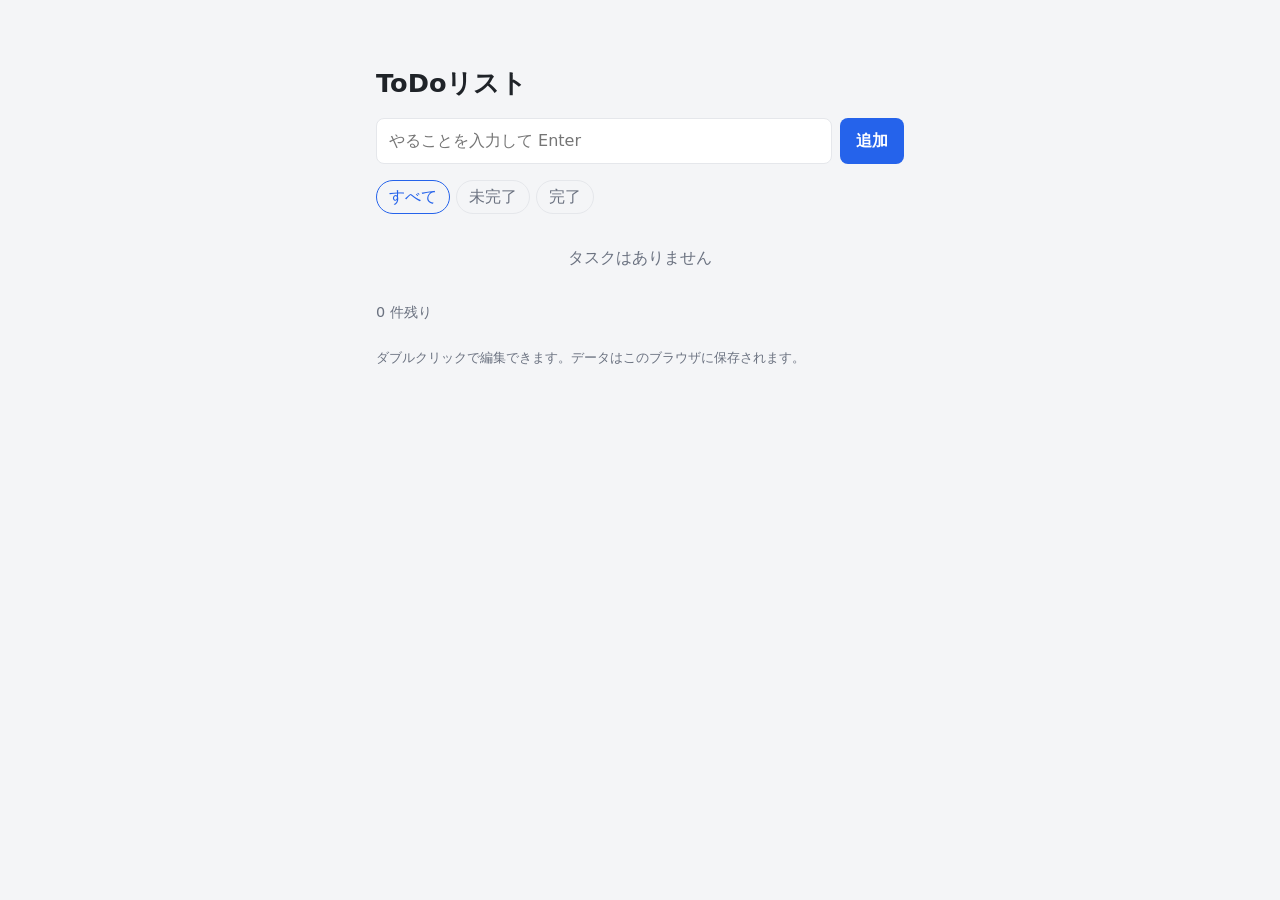
<file: index.html>
<!doctype html>
<html lang="ja">
<head>
  <meta charset="utf-8">
  <meta name="viewport" content="width=device-width, initial-scale=1">
  <title>ToDoリスト</title>
  <link rel="stylesheet" href="style.css">
</head>
<body>
  <main class="app">
    <h1>ToDoリスト</h1>

    <form id="new-form" class="new-form">
      <input id="new-input" type="text" placeholder="やることを入力して Enter" autocomplete="off" maxlength="200" aria-label="新しいタスク">
      <button type="submit">追加</button>
    </form>

    <div class="filters" role="tablist" aria-label="表示の切り替え">
      <button type="button" data-filter="all" class="active">すべて</button>
      <button type="button" data-filter="active">未完了</button>
      <button type="button" data-filter="done">完了</button>
    </div>

    <ul id="list" class="list"></ul>
    <p id="empty" class="empty">タスクはありません</p>

    <footer class="footer">
      <span id="count">0 件残り</span>
      <button type="button" id="clear-done" class="link">完了したものを削除</button>
    </footer>

    <p class="hint">ダブルクリックで編集できます。データはこのブラウザに保存されます。</p>
  </main>
  <script src="app.js"></script>
</body>
</html>
</file>
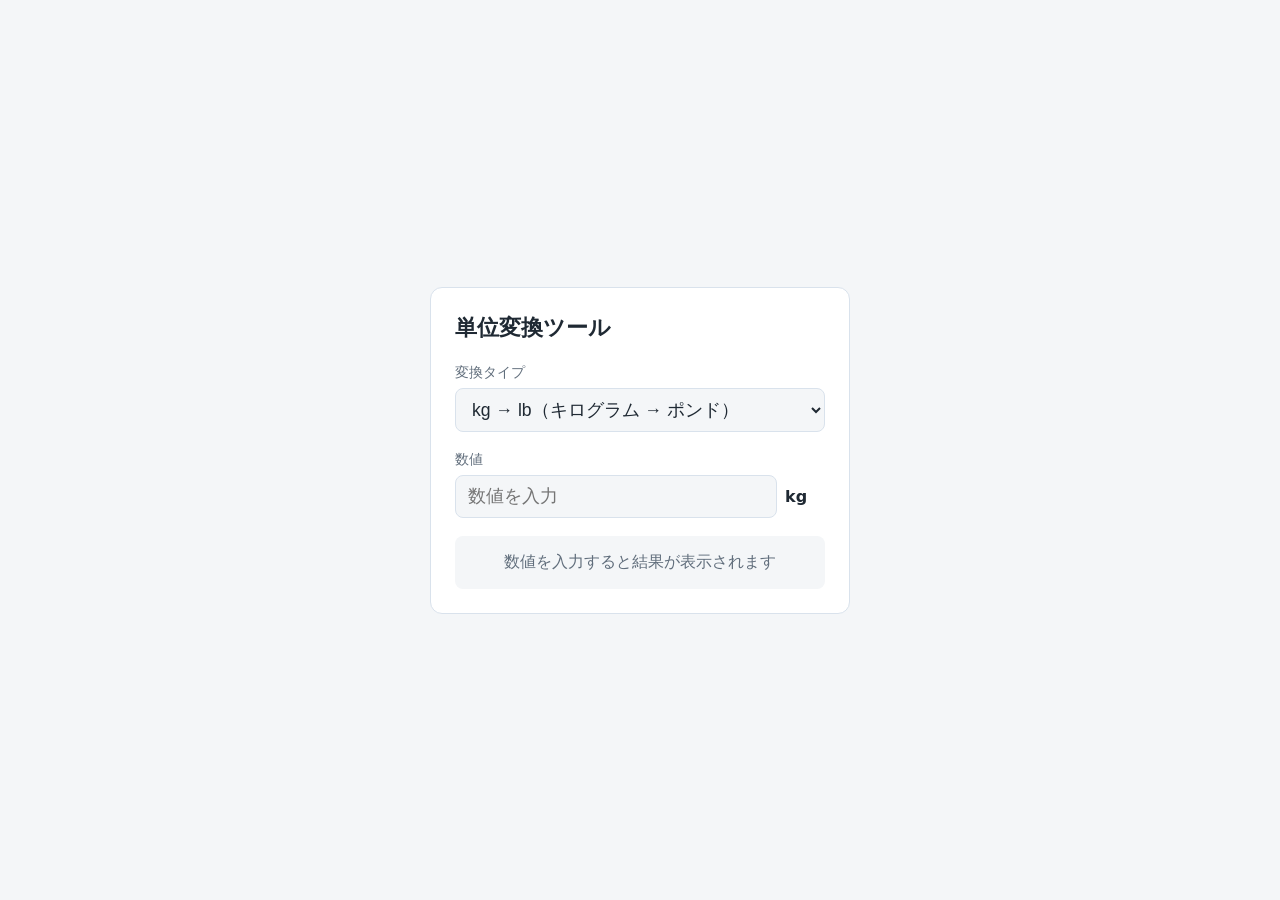
<file: converter.html>
<!DOCTYPE html>
<html lang="ja">
<head>
  <meta charset="UTF-8">
  <meta name="viewport" content="width=device-width, initial-scale=1.0">
  <title>単位変換ツール</title>
  <style>
    :root {
      --bg: #f4f6f8;
      --card: #ffffff;
      --text: #1f2933;
      --muted: #616e7c;
      --accent: #2f80ed;
      --border: #d9e2ec;
    }
    @media (prefers-color-scheme: dark) {
      :root {
        --bg: #121417;
        --card: #1c1f24;
        --text: #e4e7eb;
        --muted: #9aa5b1;
        --accent: #5b9df5;
        --border: #323840;
      }
    }
    * { box-sizing: border-box; }
    body {
      margin: 0;
      min-height: 100vh;
      display: flex;
      align-items: center;
      justify-content: center;
      padding: 16px;
      background: var(--bg);
      color: var(--text);
      font-family: system-ui, -apple-system, "Hiragino Sans", "Noto Sans JP", sans-serif;
    }
    .card {
      width: 100%;
      max-width: 420px;
      background: var(--card);
      border: 1px solid var(--border);
      border-radius: 12px;
      padding: 24px;
    }
    h1 { font-size: 1.4rem; margin: 0 0 20px; }
    label {
      display: block;
      font-size: 0.9rem;
      color: var(--muted);
      margin-bottom: 6px;
    }
    select, input {
      width: 100%;
      font-size: 1.1rem;
      padding: 10px 12px;
      border: 1px solid var(--border);
      border-radius: 8px;
      background: var(--bg);
      color: var(--text);
      margin-bottom: 18px;
    }
    select:focus, input:focus { outline: 2px solid var(--accent); outline-offset: 1px; }
    .input-row { display: flex; gap: 8px; align-items: center; }
    .input-row input { margin-bottom: 0; }
    .unit { min-width: 2.5em; font-weight: 600; }
    .result {
      margin-top: 18px;
      padding: 16px;
      border-radius: 8px;
      background: var(--bg);
      font-size: 1.5rem;
      font-weight: 700;
      text-align: center;
      min-height: 3.2em;
      display: flex;
      align-items: center;
      justify-content: center;
      overflow-wrap: anywhere;
    }
    .result.empty { color: var(--muted); font-size: 1rem; font-weight: 400; }
  </style>
</head>
<body>
  <main class="card">
    <h1>単位変換ツール</h1>

    <label for="type">変換タイプ</label>
    <select id="type">
      <option value="kg-lb">kg → lb（キログラム → ポンド）</option>
      <option value="lb-kg">lb → kg（ポンド → キログラム）</option>
      <option value="cm-inch">cm → inch（センチ → インチ）</option>
      <option value="inch-cm">inch → cm（インチ → センチ）</option>
      <option value="c-f">℃ → ℉（摂氏 → 華氏）</option>
      <option value="f-c">℉ → ℃（華氏 → 摂氏）</option>
    </select>

    <label for="value">数値</label>
    <div class="input-row">
      <input id="value" type="number" inputmode="decimal" step="any" placeholder="数値を入力">
      <span class="unit" id="fromUnit">kg</span>
    </div>

    <div class="result empty" id="result" aria-live="polite">数値を入力すると結果が表示されます</div>
  </main>

  <script>
    // 各変換タイプの単位と計算式
    const conversions = {
      "kg-lb":   { from: "kg",   to: "lb",   convert: v => v / 0.45359237 },
      "lb-kg":   { from: "lb",   to: "kg",   convert: v => v * 0.45359237 },
      "cm-inch": { from: "cm",   to: "inch", convert: v => v / 2.54 },
      "inch-cm": { from: "inch", to: "cm",   convert: v => v * 2.54 },
      "c-f":     { from: "℃",   to: "℉",   convert: v => v * 9 / 5 + 32 },
      "f-c":     { from: "℉",   to: "℃",   convert: v => (v - 32) * 5 / 9 }
    };

    const typeSelect = document.getElementById("type");
    const valueInput = document.getElementById("value");
    const fromUnit = document.getElementById("fromUnit");
    const result = document.getElementById("result");

    function update() {
      const c = conversions[typeSelect.value];
      fromUnit.textContent = c.from;

      const raw = valueInput.value.trim();
      const v = Number(raw);
      if (raw === "" || !Number.isFinite(v)) {
        result.textContent = "数値を入力すると結果が表示されます";
        result.classList.add("empty");
        return;
      }

      // 小数点以下は最大2桁（不要な0は表示しない）
      const out = Math.round(c.convert(v) * 100) / 100;
      result.textContent = `${v} ${c.from} = ${out} ${c.to}`;
      result.classList.remove("empty");
    }

    typeSelect.addEventListener("change", update);
    valueInput.addEventListener("input", update);
    update();
  </script>
</body>
</html>
</file>
<file: style.css>
:root {
  --bg: #f4f5f7;
  --card: #ffffff;
  --text: #1f2328;
  --muted: #6b7280;
  --border: #e5e7eb;
  --accent: #2563eb;
  --danger: #dc2626;
}

@media (prefers-color-scheme: dark) {
  :root {
    --bg: #111318;
    --card: #1b1e25;
    --text: #e6e8eb;
    --muted: #9aa1ab;
    --border: #2c313a;
    --accent: #60a5fa;
    --danger: #f87171;
  }
}

* { box-sizing: border-box; }

body {
  margin: 0;
  background: var(--bg);
  color: var(--text);
  font-family: system-ui, -apple-system, "Hiragino Sans", "Noto Sans JP", sans-serif;
  line-height: 1.5;
}

.app {
  max-width: 560px;
  margin: 40px auto;
  padding: 24px 16px;
}

h1 { margin: 0 0 16px; font-size: 1.6rem; }

button { font: inherit; cursor: pointer; }

.new-form { display: flex; gap: 8px; }

.new-form input {
  flex: 1;
  min-width: 0;
  padding: 10px 12px;
  font: inherit;
  color: var(--text);
  background: var(--card);
  border: 1px solid var(--border);
  border-radius: 8px;
}

.new-form input:focus, .edit:focus { outline: 2px solid var(--accent); outline-offset: -1px; }

.new-form button {
  padding: 10px 16px;
  border: none;
  border-radius: 8px;
  background: var(--accent);
  color: #fff;
  font-weight: 600;
}

.filters { display: flex; gap: 6px; margin: 16px 0 8px; }

.filters button {
  padding: 4px 12px;
  border: 1px solid var(--border);
  border-radius: 999px;
  background: transparent;
  color: var(--muted);
}

.filters button.active { border-color: var(--accent); color: var(--accent); }

.list {
  list-style: none;
  margin: 0;
  padding: 0;
  background: var(--card);
  border: 1px solid var(--border);
  border-radius: 8px;
  overflow: hidden;
}

.list:empty { display: none; }

.item {
  display: flex;
  align-items: center;
  gap: 10px;
  padding: 10px 12px;
  border-bottom: 1px solid var(--border);
}

.item:last-child { border-bottom: none; }

.item input[type="checkbox"] { width: 18px; height: 18px; accent-color: var(--accent); flex-shrink: 0; }

.item .text { flex: 1; word-break: break-word; }

.item.done .text { color: var(--muted); text-decoration: line-through; }

.item .delete {
  border: none;
  background: transparent;
  color: var(--muted);
  font-size: 1.2rem;
  line-height: 1;
  padding: 4px 6px;
  border-radius: 6px;
}

.item .delete:hover { color: var(--danger); }

.edit {
  flex: 1;
  padding: 4px 8px;
  font: inherit;
  color: var(--text);
  background: var(--bg);
  border: 1px solid var(--border);
  border-radius: 6px;
}

.empty { color: var(--muted); text-align: center; padding: 24px 0; margin: 0; }

.footer {
  display: flex;
  justify-content: space-between;
  align-items: center;
  margin-top: 8px;
  color: var(--muted);
  font-size: 0.9rem;
}

.link { border: none; background: none; color: var(--muted); padding: 0; }
.link:hover { color: var(--danger); text-decoration: underline; }

.hint { color: var(--muted); font-size: 0.8rem; margin-top: 24px; }
</file>
